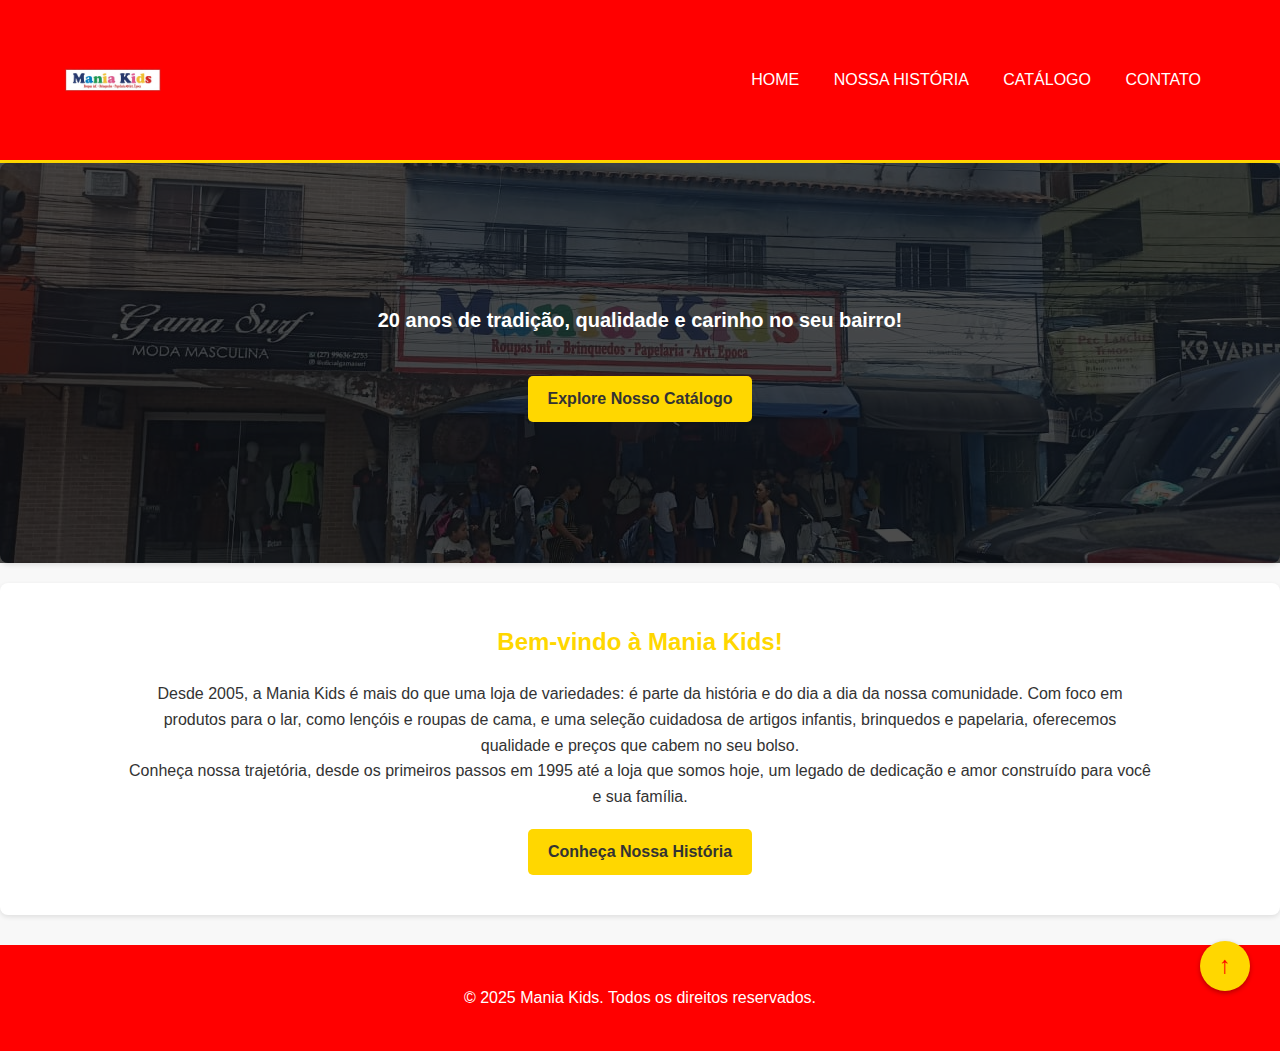
<file: index.html>
<!DOCTYPE html>
<html lang="pt-br">
<head>
    <meta charset="UTF-8">
    <meta name="viewport" content="width=device-width, initial-scale=1.0">
    <title>Mania Kids</title>
    <link rel="stylesheet" href="css/style.css">
</head>
<body>
    <div id="top-anchor"></div> <header>
        <div class="container">
            <h1><a href="index.html"><img src="assets/logo.png" alt="Mania Kids Logo"></a></h1>
            
            <nav id="nav-menu">
                <ul>
                    <li><a href="index.html">Home</a></li>
                    <li><a href="historia.html">Nossa História</a></li>
                    <li><a href="catalogo.html">Catálogo</a></li>
                    <li><a href="contato.html">Contato</a></li>
                </ul>
            </nav>

            <button class="hamburger-button" id="hamburger-button" aria-label="Abrir Menu">
                <span></span>
                <span></span>
                <span></span>
            </button>
        </div>
    </header>

    <section id="hero">
        <div class="container">
            <p>
                <strong>
                    20 anos de tradição, qualidade e carinho no seu bairro!
                </strong>
            </p>
            <a href="catalogo.html" class="button">Explore Nosso Catálogo</a>
        </div>
    </section>

    <section id="welcome">
        <div class="container">
            <h2>Bem-vindo à Mania Kids!</h2>
            <p>Desde 2005, a Mania Kids é mais do que uma loja de variedades: é parte da história e do dia a dia da nossa comunidade. Com foco em produtos para o lar, como lençóis e roupas de cama, e uma seleção cuidadosa de artigos infantis, brinquedos e papelaria, oferecemos qualidade e preços que cabem no seu bolso.</p>
            <p>Conheça nossa trajetória, desde os primeiros passos em 1995 até a loja que somos hoje, um legado de dedicação e amor construído para você e sua família.</p>
            <a href="historia.html" class="button">Conheça Nossa História</a>
        </div>
    </section>

    <footer>
        <div class="container">
            <a href="#top-anchor" id="back-to-top" title="Voltar ao Topo">
                &uarr; </a>
            <p>© 2025 Mania Kids. Todos os direitos reservados.</p>
        </div>
    </footer>

    <script src="js/main.js"></script>

</body>
</html>
</file>
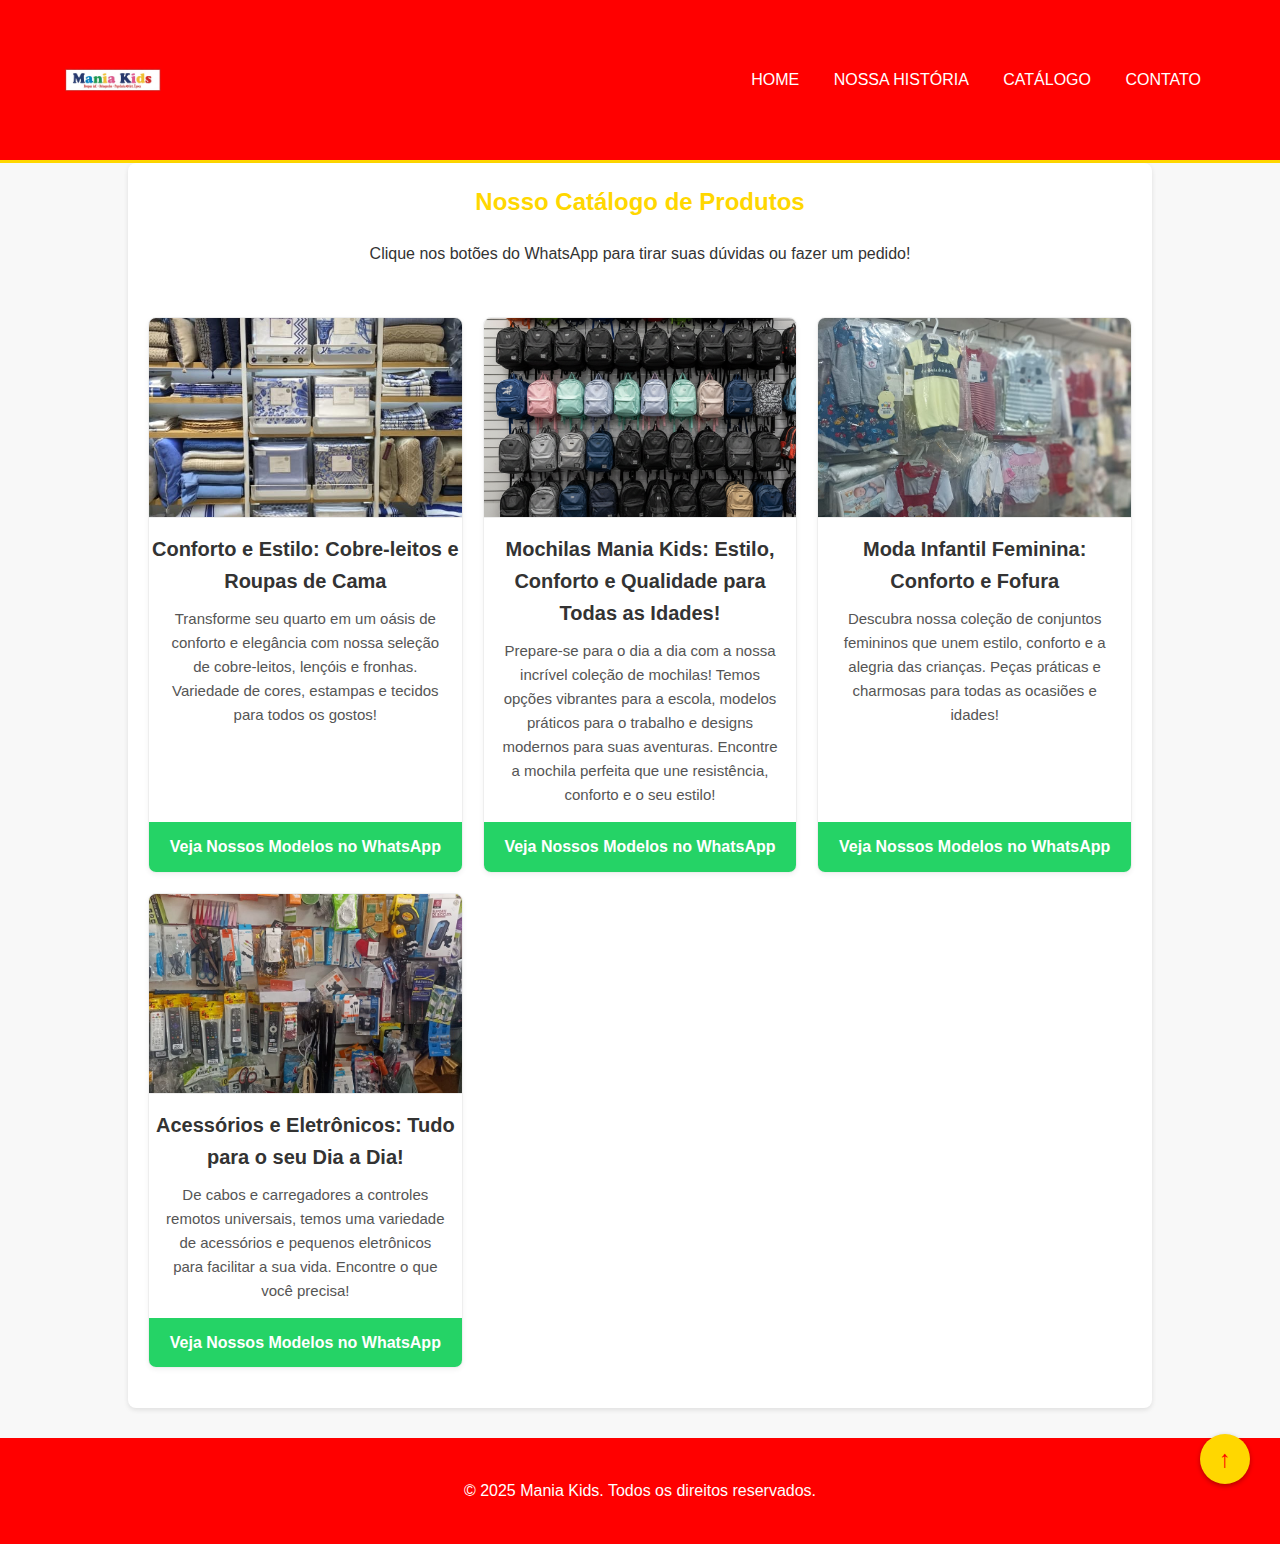
<file: catalogo.html>
<!DOCTYPE html>
<html lang="pt-br">
<head>
    <meta charset="UTF-8">
    <meta name="viewport" content="width=device-width, initial-scale=1.0">
    <title>Catálogo de Produtos - Mania Kids</title>
    <link rel="stylesheet" href="css/style.css">
</head>
<body>
    <div id="top-anchor"></div> <header>
        <div class="container">
            <h1><a href="index.html"><img src="assets/logo.png" alt="Mania Kids Logo"></a></h1>
            
            <nav id="nav-menu">
                <ul>
                    <li><a href="index.html">Home</a></li>
                    <li><a href="historia.html">Nossa História</a></li>
                    <li><a href="catalogo.html">Catálogo</a></li>
                    <li><a href="contato.html">Contato</a></li>
                </ul>
            </nav>

            <button class="hamburger-button" id="hamburger-button" aria-label="Abrir Menu">
                <span></span>
                <span></span>
                <span></span>
            </button>
        </div>
    </header>

    <section id="products" class="container">
        <h2>Nosso Catálogo de Produtos</h2>
        <p class="section-intro-text">Clique nos botões do WhatsApp para tirar suas dúvidas ou fazer um pedido!</p>

        <div class="product-grid">
            <div class="product-card">
                <img src="assets/cobreleito.jpg" alt="Cobre-leitos e Roupas de Cama Mania Kids">
                <h3>Conforto e Estilo: Cobre-leitos e Roupas de Cama</h3>
                <p>Transforme seu quarto em um oásis de conforto e elegância com nossa seleção de cobre-leitos, lençóis e fronhas. Variedade de cores, estampas e tecidos para todos os gostos!</p>
                <a href="https://wa.me/5527996000621?text=Olá!%20Tenho%20interesse%20em%20cobre-leitos%20e%20roupas%20de%20cama!" target="_blank" class="whatsapp-button">
                    Veja Nossos Modelos no WhatsApp
                </a>
            </div>

            <div class="product-card">
                <img src="assets/kitmochilas.png" alt="Mochilas Escolares e para o Dia a Dia Mania Kids">
                <h3>Mochilas Mania Kids: Estilo, Conforto e Qualidade para Todas as Idades!</h3>
                <p>Prepare-se para o dia a dia com a nossa incrível coleção de mochilas! Temos opções vibrantes para a escola, modelos práticos para o trabalho e designs modernos para suas aventuras. Encontre a mochila perfeita que une resistência, conforto e o seu estilo!</p>
                <a href="https://wa.me/5527996000621?text=Olá!%20Tenho%20interesse%20nas%20Mochilas%20da%20Mania%20Kids%20e%20gostaria%20de%20ver%20os%20modelos!" target="_blank" class="whatsapp-button">
                    Veja Nossos Modelos no WhatsApp
                </a>
            </div>

            <div class="product-card">
                <img src="assets/conjinfantil.jpg" alt="Conjuntos Infantis Femininos Mania Kids">
                <h3>Moda Infantil Feminina: Conforto e Fofura</h3>
                <p>Descubra nossa coleção de conjuntos femininos que unem estilo, conforto e a alegria das crianças. Peças práticas e charmosas para todas as ocasiões e idades!</p>
                <a href="https://wa.me/5527996000621?text=Olá!%20Tenho%20interesse%20nos%20conjuntos%20infantis%20femininos!" target="_blank" class="whatsapp-button">
                    Veja Nossos Modelos no WhatsApp
                </a>
            </div>
            
            <div class="product-card">
                <img src="assets/acessorios.jpg" alt="Acessórios Diversos e Eletrônicos Mania Kids">
                <h3>Acessórios e Eletrônicos: Tudo para o seu Dia a Dia!</h3>
                <p>De cabos e carregadores a controles remotos universais, temos uma variedade de acessórios e pequenos eletrônicos para facilitar a sua vida. Encontre o que você precisa!</p>
                <a href="https://wa.me/5527996000621?text=Olá!%20Tenho%20interesse%20em%20acessórios%20e%20eletrônicos%20diversos!" target="_blank" class="whatsapp-button">
                    Veja Nossos Modelos no WhatsApp
                </a>
            </div>

        </div>
    </section>

    <footer>
        <div class="container">
            <a href="#top-anchor" id="back-to-top" title="Voltar ao Topo">
                &uarr; </a>
            <p>© 2025 Mania Kids. Todos os direitos reservados.</p>
        </div>
    </footer>

    <script src="js/main.js"></script>
</body>
</html>
</file>
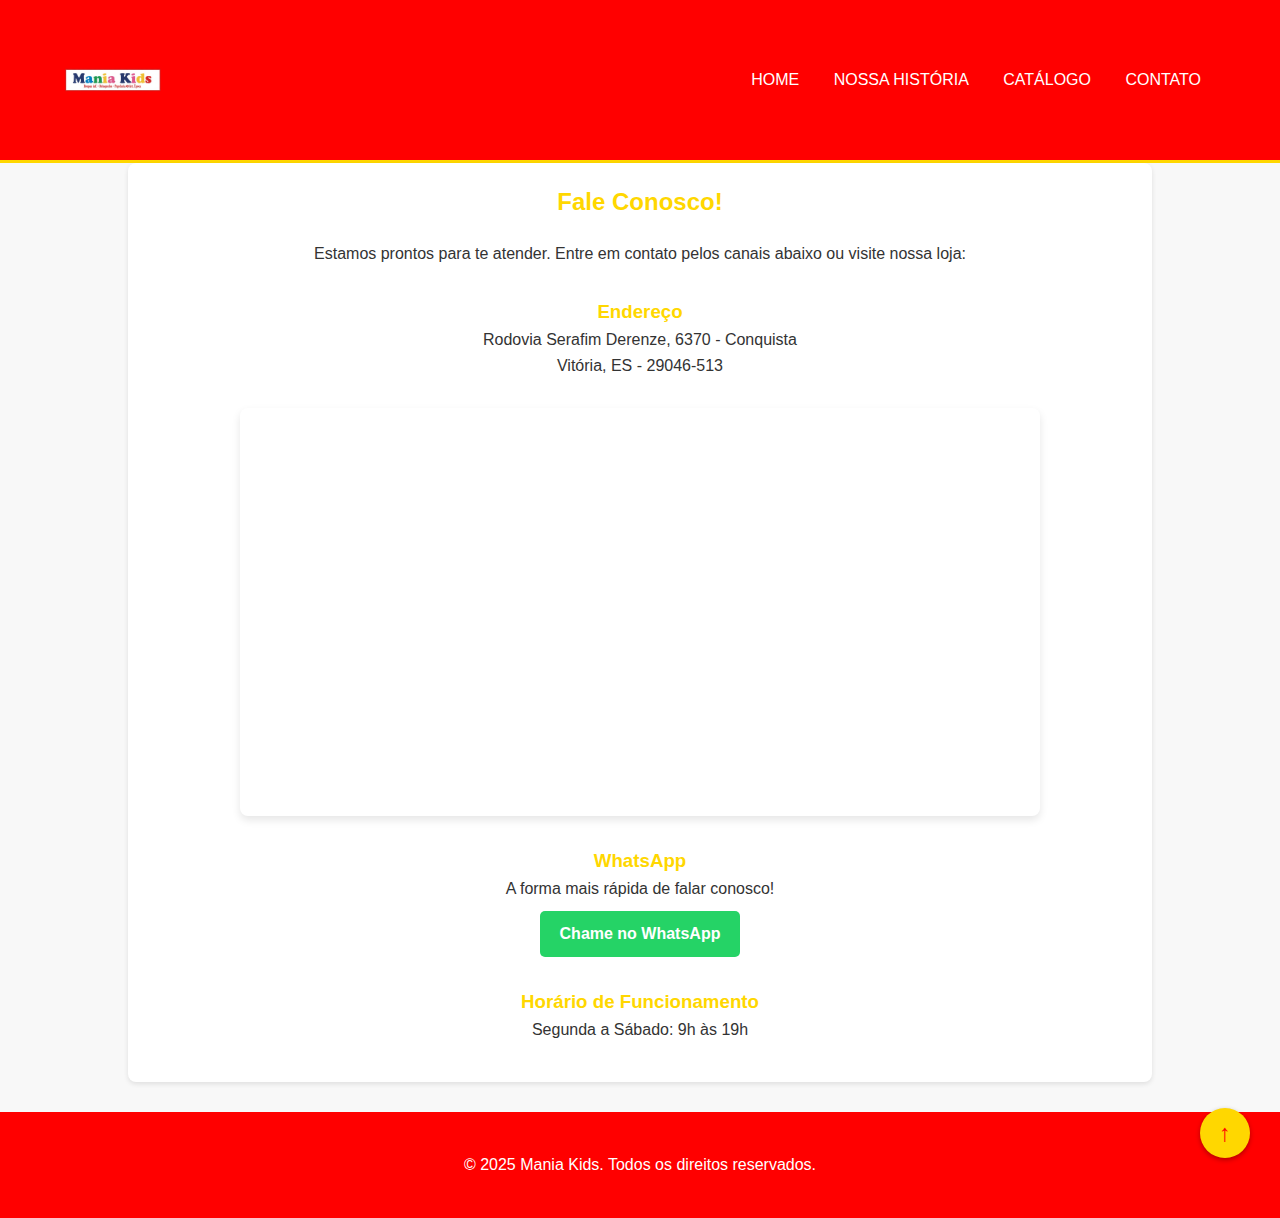
<file: contato.html>
<!DOCTYPE html>
<html lang="pt-br">
<head>
    <meta charset="UTF-8">
    <meta name="viewport" content="width=device-width, initial-scale=1.0">
    <title>Contato - Mania Kids</title>
    <link rel="stylesheet" href="css/style.css">
</head>
<body>
    <div id="top-anchor"></div> <header>
        <div class="container">
            <h1><a href="index.html"><img src="assets/logo.png" alt="Mania Kids Logo"></a></h1>
            
            <nav id="nav-menu">
                <ul>
                    <li><a href="index.html">Home</a></li>
                    <li><a href="historia.html">Nossa História</a></li>
                    <li><a href="catalogo.html">Catálogo</a></li>
                    <li><a href="contato.html">Contato</a></li>
                </ul>
            </nav>

            <button class="hamburger-button" id="hamburger-button" aria-label="Abrir Menu">
                <span></span>
                <span></span>
                <span></span>
            </button>
        </div>
    </header>

    <section id="contact-info" class="container">
        <h2>Fale Conosco!</h2>
        <p class="section-intro-text">Estamos prontos para te atender. Entre em contato pelos canais abaixo ou visite nossa loja:</p>

        <div class="text-center-with-margin">
            <h3 class="contact-section-heading">Endereço</h3>
            <p>Rodovia Serafim Derenze, 6370 - Conquista</p>
            <p>Vitória, ES - 29046-513</p>
        </div>

        <div class="map-container">
            <iframe src="https://www.google.com/maps/embed?pb=!1m18!1m12!1m3!1d3742.6310289233998!2d-40.327410224005575!3d-20.274131549118348!2m3!1f0!2f0!3f0!3m2!1i1024!2i768!4f13.1!3m3!1m2!1s0xb822b4b0734f79%3A0x81ae90a59f8f518a!2sFabiula%20Modas.%5CMania%20Kids!5e0!3m2!1spt-BR!2sbr!4v1763347382988!5m2!1spt-BR!2sbr" 
            width="600" 
            height="450" 
            style="border:0;" 
            allowfullscreen="" 
            loading="lazy" 
            referrerpolicy="no-referrer-when-downgrade">
            </iframe>
        </div>

        <div class="text-center-with-margin">
            <h3 class="contact-section-heading">WhatsApp</h3>
            <p>A forma mais rápida de falar conosco!</p>
            <a href="https://wa.me/5527996000621?text=Olá!%20Visitei%20o%20site%20da%20Mania%20Kids%20e%20gostaria%20de%20saber%20mais." target="_blank" class="button contact-whatsapp-button">
                Chame no WhatsApp
            </a>
        </div>

        <div class="text-center-with-margin">
            <h3 class="contact-section-heading">Horário de Funcionamento</h3>
            <p>Segunda a Sábado: 9h às 19h</p>
        </div>
    </section>

    <footer>
        <div class="container">
            <a href="#top-anchor" id="back-to-top" title="Voltar ao Topo">
                &uarr; </a>
            <p>© 2025 Mania Kids. Todos os direitos reservados.</p>
        </div>
    </footer>

    <script src="js/main.js"></script>
</body>
</html>
</file>
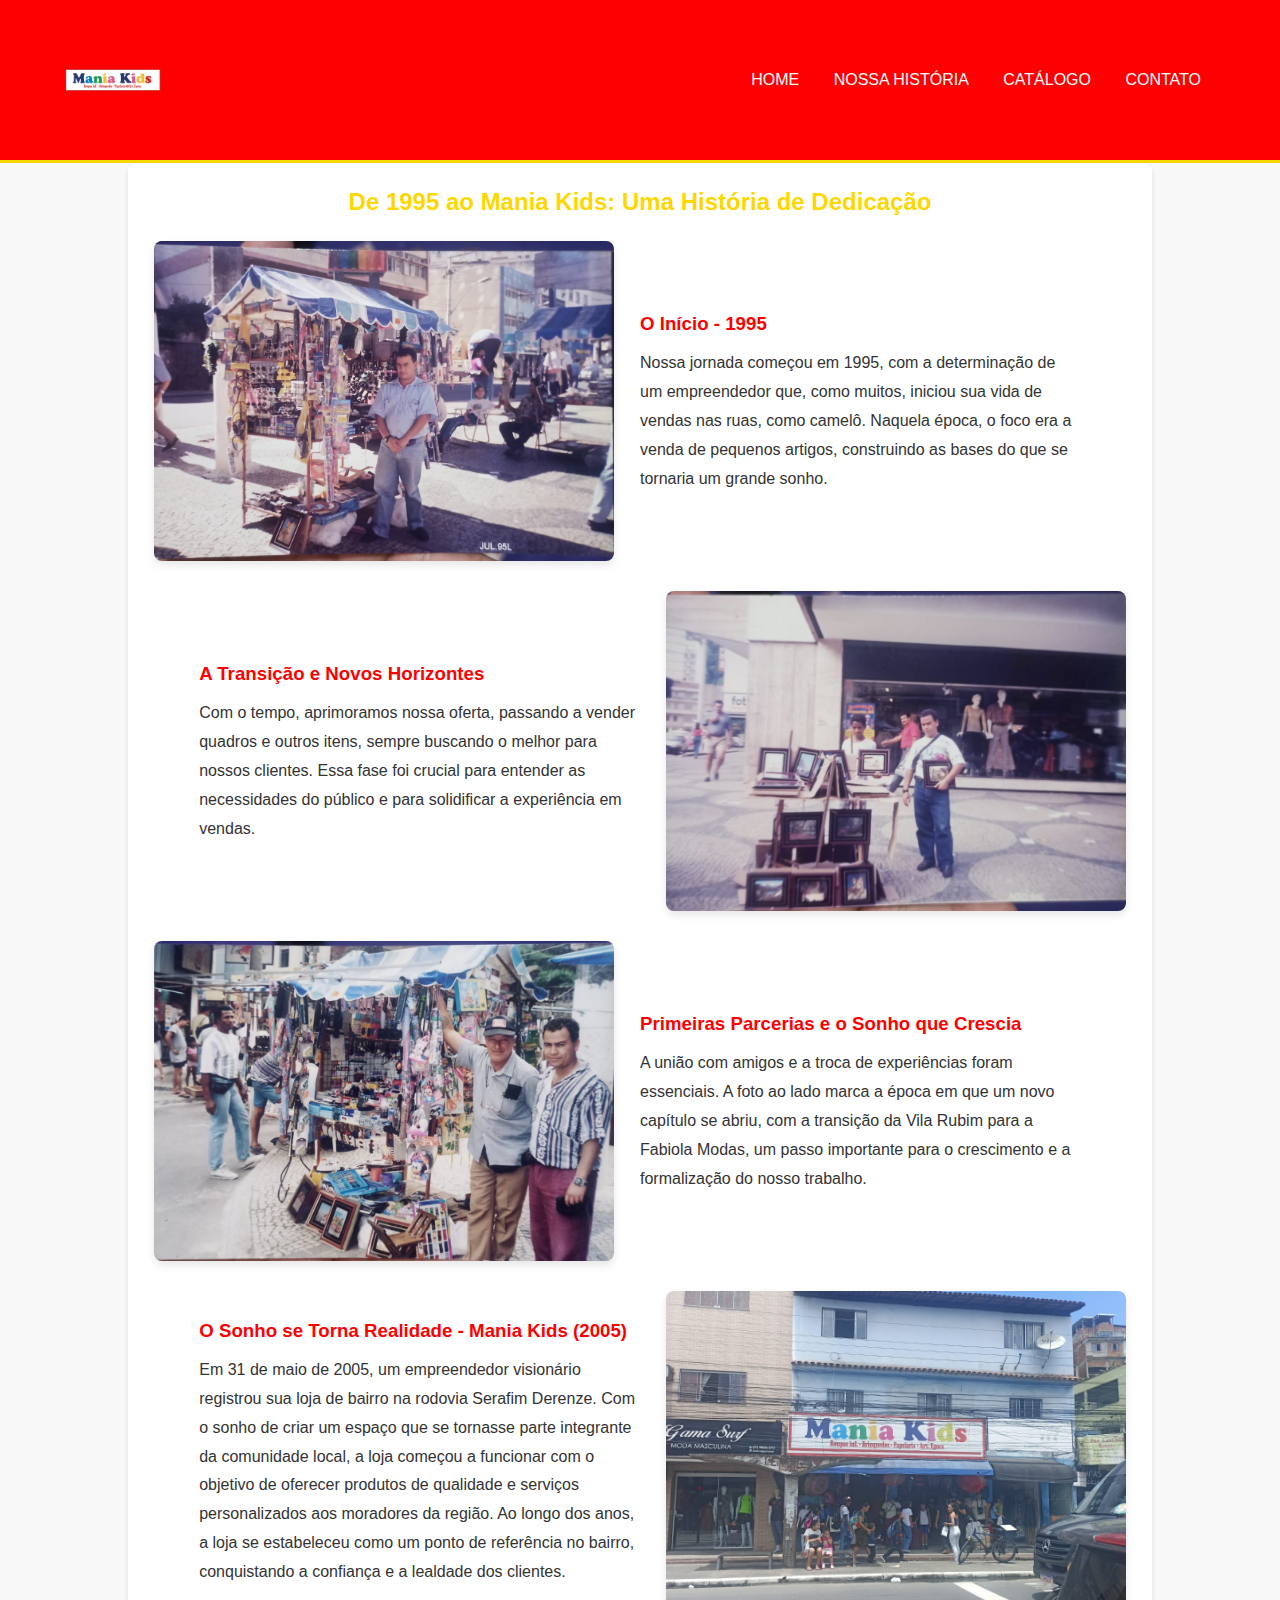
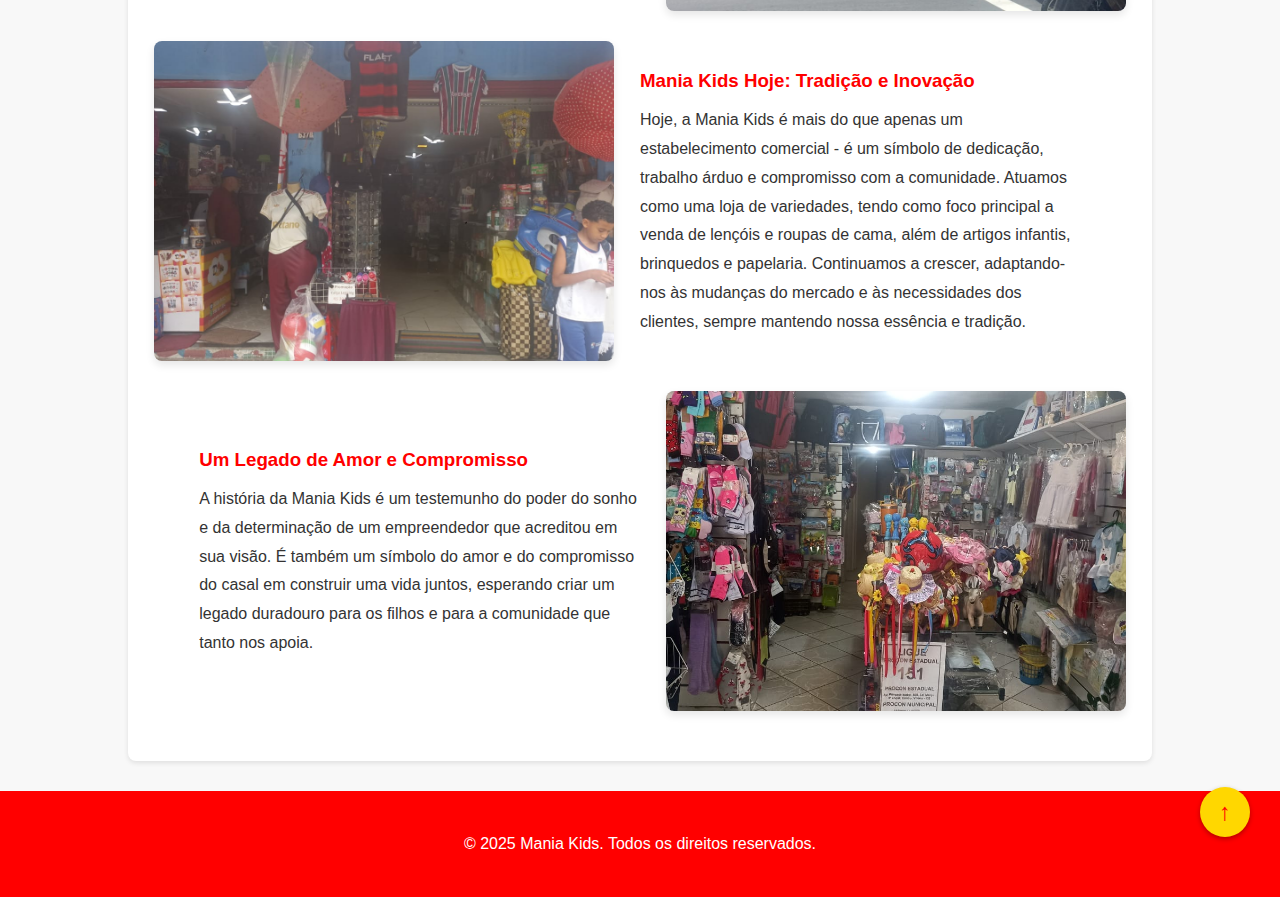
<file: historia.html>
<!DOCTYPE html>
<html lang="pt-br">
<head>
    <meta charset="UTF-8">
    <meta name="viewport" content="width=device-width, initial-scale=1.0">
    <title>Nossa História - Mania Kids</title>
    <link rel="stylesheet" href="css/style.css">
</head>
<body>
    <div id="top-anchor"></div> <header>
        <div class="container">
            <h1><a href="index.html"><img src="assets/logo.png" alt="Mania Kids Logo"></a></h1>
            
            <nav id="nav-menu">
                <ul>
                    <li><a href="index.html">Home</a></li>
                    <li><a href="historia.html">Nossa História</a></li>
                    <li><a href="catalogo.html">Catálogo</a></li>
                    <li><a href="contato.html">Contato</a></li>
                </ul>
            </nav>

            <button class="hamburger-button" id="hamburger-button" aria-label="Abrir Menu">
                <span></span>
                <span></span>
                <span></span>
            </button>
        </div>
    </header>

    <section id="our-story" class="container">
        <h2>De 1995 ao Mania Kids: Uma História de Dedicação</h2>

        <div class="history-section">
            <img src="assets/inicio1.jpg" alt="Vendedores em 1995 - Início">
            <div>
                <h3>O Início - 1995</h3>
                <p>Nossa jornada começou em 1995, com a determinação de um empreendedor que, como muitos, iniciou sua vida de vendas nas ruas, como camelô. Naquela época, o foco era a venda de pequenos artigos, construindo as bases do que se tornaria um grande sonho.</p>
            </div>
        </div>

        <div class="history-section reverse">
            <img src="assets/inicio2.jpg" alt="Vendedor de quadros - Evolução">
            <div>
                <h3>A Transição e Novos Horizontes</h3>
                <p>Com o tempo, aprimoramos nossa oferta, passando a vender quadros e outros itens, sempre buscando o melhor para nossos clientes. Essa fase foi crucial para entender as necessidades do público e para solidificar a experiência em vendas.</p>
            </div>
        </div>

        <div class="history-section">
            <img src="assets/inicio3.jpg" alt="Parceria e crescimento">
            <div>
                <h3>Primeiras Parcerias e o Sonho que Crescia</h3>
                <p>A união com amigos e a troca de experiências foram essenciais. A foto ao lado marca a época em que um novo capítulo se abriu, com a transição da Vila Rubim para a Fabiola Modas, um passo importante para o crescimento e a formalização do nosso trabalho.</p>
            </div>
        </div>

        <div class="history-section reverse">
            <img src="assets/fachada.jpg" alt="Fachada da Mania Kids atual">
            <div>
                <h3>O Sonho se Torna Realidade - Mania Kids (2005)</h3>
                <p>Em 31 de maio de 2005, um empreendedor visionário registrou sua loja de bairro na rodovia Serafim Derenze. Com o sonho de criar um espaço que se tornasse parte integrante da comunidade local, a loja começou a funcionar com o objetivo de oferecer produtos de qualidade e serviços personalizados aos moradores da região. Ao longo dos anos, a loja se estabeleceu como um ponto de referência no bairro, conquistando a confiança e a lealdade dos clientes.</p>
            </div>
        </div>

        <div class="history-section">
            <img src="assets/intloja.jpg" alt="Interior da loja Mania Kids">
            <div>
                <h3>Mania Kids Hoje: Tradição e Inovação</h3>
                <p>Hoje, a Mania Kids é mais do que apenas um estabelecimento comercial - é um símbolo de dedicação, trabalho árduo e compromisso com a comunidade. Atuamos como uma loja de variedades, tendo como foco principal a venda de lençóis e roupas de cama, além de artigos infantis, brinquedos e papelaria. Continuamos a crescer, adaptando-nos às mudanças do mercado e às necessidades dos clientes, sempre mantendo nossa essência e tradição.</p>
            </div>
        </div>

        <div class="history-section reverse">
            <img src="assets/produtos.jpg" alt="Prateleiras de produtos Mania Kids">
            <div>
                <h3>Um Legado de Amor e Compromisso</h3>
                <p>A história da Mania Kids é um testemunho do poder do sonho e da determinação de um empreendedor que acreditou em sua visão. É também um símbolo do amor e do compromisso do casal em construir uma vida juntos, esperando criar um legado duradouro para os filhos e para a comunidade que tanto nos apoia.</p>
            </div>
        </div>
        
    </section>

    <footer>
        <div class="container">
            <a href="#top-anchor" id="back-to-top" title="Voltar ao Topo">
                &uarr; </a>
            <p>© 2025 Mania Kids. Todos os direitos reservados.</p>
        </div>
    </footer>

    <script src="js/main.js"></script>
</body>
</html>
</file>
<file: css/style.css>
* {
    margin: 0;
    padding: 0;
    box-sizing: border-box;
}

body {
    font-family: 'Segoe UI', Tahoma, Geneva, Verdana, sans-serif;
    line-height: 1.6;
    background-color: #F8F8F8;
    color: #333333;
}

.container {
    width: 80%;
    margin: auto;
    overflow: hidden;
    padding: 20px 0;
}

header {
    background: #FF0000; 
    color: #fff;
    min-height: 70px;
    border-bottom: #FFD700 3px solid;
    padding: 10px 0;
}

header .container {
    display: flex;
    justify-content: space-between;
    align-items: center;
    width: 90%;
}

header h1 {
    float: none;
    margin: 0;
    padding: 0;
}

header h1 a {
    color: #fff;
    text-decoration: none;
    font-size: 28px;
    display: flex;
    align-items: center;
}

header h1 img {
    height: 100px;
    margin-right: 0;
    vertical-align: middle;
}

header nav {
    float: none;
    margin-top: 0;
}

header nav ul {
    margin: 0;
    padding: 0;
    list-style: none;
}

header nav li {
    display: inline-block;
    padding: 0 15px;
}

header nav a {
    color: #fff;
    text-decoration: none;
    text-transform: uppercase;
    font-size: 16px;
    transition: color 0.3s ease;
}

header nav a:hover {
    color: #FFD700; 
    font-weight: bold;
}

.hamburger-button {
    display: none;
    width: 30px;
    height: 22px;
    position: relative;
    cursor: pointer;
    z-index: 1001;
    background: transparent;
    border: none; 
    padding: 0;
}

.hamburger-button span {
    display: block;
    position: absolute;
    height: 4px;
    width: 100%;
    background: #FFD700;
    border-radius: 2px;
    left: 0;
    transition: all 0.3s ease-in-out;
}


.hamburger-button span:nth-child(1) { top: 0; }
.hamburger-button span:nth-child(2) { top: 9px; }
.hamburger-button span:nth-child(3) { top: 18px; }

.hamburger-button.is-active span:nth-child(1) {
    top: 9px;
    transform: rotate(45deg);
    background: #FFD700;
}
.hamburger-button.is-active span:nth-child(2) {
    opacity: 0; 
}
.hamburger-button.is-active span:nth-child(3) {
    top: 9px;
    transform: rotate(-45deg);
    background: #FFD700; 
}

#hero {
    min-height: 400px;
    background: #555 url('../assets/fachada.jpg') no-repeat center center/cover;
    text-align: center;
    color: #fff;
    display: flex;
    flex-direction: column;
    justify-content: center;
    align-items: center;
    position: relative;
}

#hero::before {
    content: '';
    position: absolute;
    top: 0;
    left: 0;
    width: 100%;
    height: 100%;
    background-color: rgba(0, 0, 0, 0.7); 
}

#hero * {
    z-index: 2;
    position: relative;
}

#hero h2 {
    font-size: 48px;
    margin-bottom: 10px;
}

#hero p {
    font-size: 20px;
    margin-bottom: 20px;
}

.button {
    display: inline-block;
    color: #333333;
    background: #FFD700;
    padding: 10px 20px;
    text-decoration: none;
    border-radius: 5px;
    transition: background 0.3s ease;
    font-weight: bold;
    margin-top: 20px;
}

.button:hover {
    background: #FFCCCC; 
    color: #FF0000;
}


section {
    padding: 20px 0;
    margin-bottom: 20px;
    background: #fff;
    border-radius: 8px;
    box-shadow: 0 2px 5px rgba(0,0,0,0.1);
}

section h2 {
    text-align: center;
    margin-bottom: 20px;
    color: #FFD700; 
}

.section-intro-text {
    text-align: center;
    margin-bottom: 30px;
}


#welcome .container {
    text-align: center;
}

#welcome h2 {
    color: #FFD700;
}

.history-section {
    display: flex;
    align-items: center;
    margin-bottom: 30px;
    flex-wrap: wrap;
}

.history-section.reverse {
    flex-direction: row-reverse; 
}

.history-section img {
    width: 45%;
    height: 320px;
    object-fit: cover;
    border-radius: 8px;
    margin: 0 2.5%;
    box-shadow: 0 4px 8px rgba(0,0,0,0.1);
}

.history-section div {
    width: 45%;
    padding: 20px;
}

.history-section:not(.reverse) div {
    padding-left: 0;
    padding-right: 20px;
}

.history-section.reverse div {
    padding-right: 0;
    padding-left: 20px;
}

.history-section h3 {
    color: #FF0000; 
    margin-bottom: 10px;
}

.history-section p {
    font-size: 16px;
    line-height: 1.8;
}


.product-grid {
    display: grid;
    grid-template-columns: repeat(auto-fit, minmax(280px, 1fr));
    gap: 20px;
    padding: 20px;
    align-items: stretch; 
}

.product-card {
    background: #fff;
    border: 1px solid #eee;
    border-radius: 8px;
    overflow: hidden;
    text-align: center;
    box-shadow: 0 2px 5px rgba(0,0,0,0.05);
    transition: transform 0.2s ease-in-out;
    display: flex; 
    flex-direction: column; 
    justify-content: space-between; 
}

.product-card:hover {
    transform: translateY(-5px);
    box-shadow: 0 4px 10px rgba(0,0,0,0.1);
}

.product-card img {
    width: 100%;
    height: 200px;
    object-fit: cover;
    border-bottom: 1px solid #eee;
}

.product-card h3 {
    margin: 15px 0 10px;
    color: #333333;
    font-size: 20px;
}

.product-card p {
    padding: 0 15px 15px;
    font-size: 15px;
    color: #555555;
    flex-grow: 1; 
}


.product-card .whatsapp-button {
    display: block;
    background: #25d366; 
    color: #fff;
    padding: 12px 0;
    text-decoration: none;
    font-weight: bold;
    transition: background 0.3s ease;
    margin-top: auto; 
}

.product-card .whatsapp-button:hover {
    background: #1da851;
}


footer {
    background: #FF0000;
    color: #fff;
    text-align: center;
    padding: 20px;
    margin-top: 30px;
    position: relative; 
}


#back-to-top {
    display: flex;
    align-items: center;
    justify-content: center;
    background: #FFD700; 
    color: #FF0000; 
    width: 50px;
    height: 50px;
    border-radius: 50%;
    font-size: 24px;
    font-weight: bold;
    text-decoration: none;
    position: absolute;
    right: 30px;
    bottom: 60px;
    box-shadow: 0 2px 5px rgba(0,0,0,0.3);
    transition: transform 0.3s ease;
}

#back-to-top:hover {
    transform: scale(1.1);
}

.text-center-with-margin {
    text-align: center;
    margin-bottom: 20px;
}

.contact-section-heading {
    margin-top: 30px; 
    color: #FFD700;
}

.contact-whatsapp-button {
    background: #25d366; 
    color: #fff; 
    margin-top: 10px;
}
.contact-whatsapp-button:hover {
    background: #1da851; 
    color: #fff;
}


.map-container {
    width: 100%;
    max-width: 800px;
    margin: 30px auto;
    border-radius: 8px;
    overflow: hidden;
    box-shadow: 0 4px 8px rgba(0,0,0,0.1);
}

.map-container iframe {
    width: 100%;
    height: 400px;
    border: 0;
}

@media (max-width: 768px) {
    .container {
        width: 90%;
    }


    header .container {
        width: 90%;
        padding: 15px 0;
    }
    
    header nav {
        position: fixed;
        top: 0;
        left: 0;
        width: 100%;
        height: 100vh;
        background: rgba(255, 0, 0, 0.95);
        display: flex;
        justify-content: center;
        align-items: center;
        z-index: 1000;
        opacity: 0;
        visibility: hidden;
        transform: translateY(-100%);
        transition: all 0.3s ease-in-out;
    }

    header nav.is-open {
        opacity: 1;
        visibility: visible;
        transform: translateY(0);
    }
    
    header nav ul {
        text-align: center;
    }

    header nav li {
        display: block;
        padding: 15px 0;
    }

    header nav a {
        font-size: 24px;
        font-weight: bold;
        color: #fff;
    }

    header nav a:hover {
        color: #FFD700;
    }

    .hamburger-button {
        display: block;
    }

    #hero h2 {
        font-size: 36px;
    }

    #hero p {
        font-size: 18px;
    }

    .history-section {
        flex-direction: column;
    }

    .history-section.reverse {
        flex-direction: column;
    }

    .history-section img {
        width: 100%;
        height: 250px;
        margin: 15px 0 0 0;
        padding: 0; 
    }
    
    .history-section div {
        width: 100%;
        padding: 15px;
        margin: 0;
    }

    .history-section.reverse div {
        padding: 15px; 
    }

    .product-grid {
        grid-template-columns: 1fr;
    }

    #back-to-top {
        right: 15px;
        bottom: 70px;
        font-size: 20px;
        width: 40px; 
        height: 40px;
    }
}
</file>
